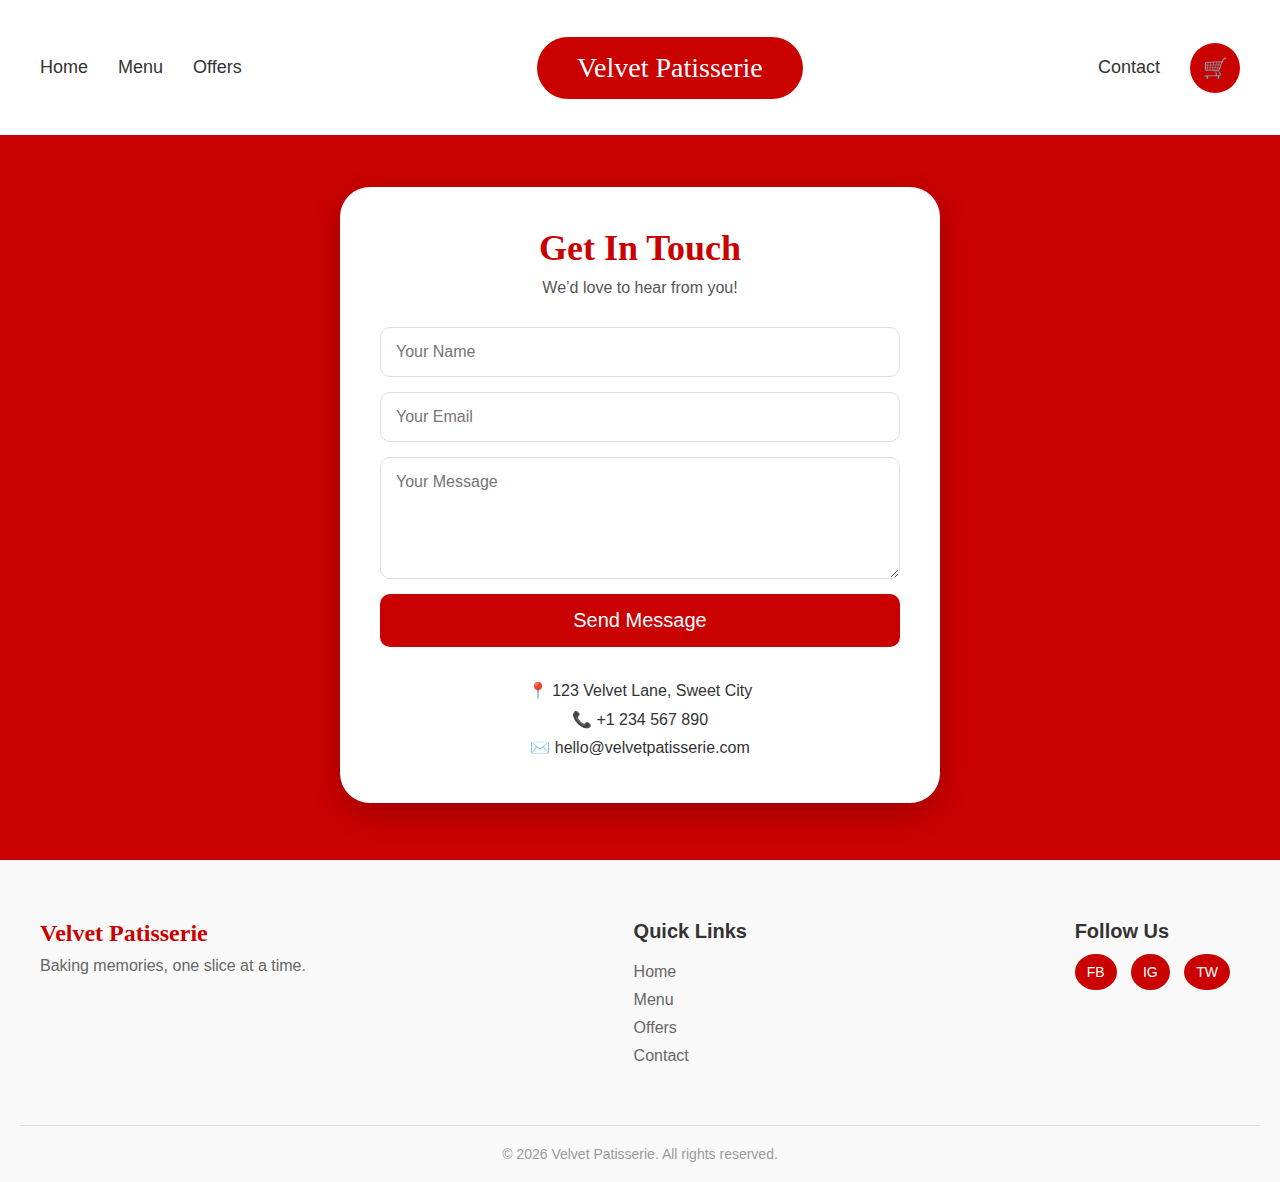
<file: contact.html>
<!DOCTYPE html>
<html lang="en">
<head>
    <meta charset="UTF-8" />
    <meta name="viewport" content="width=device-width, initial-scale=1.0" />
    <link rel="stylesheet" href="style.css" />
    <title>Contact - Velvet Patisserie</title>
</head>
<body>
    <header class="header">
        <nav class="nav">
            <div class="nav-left">
                <a href="home.html">Home</a>
                <a href="menu.html">Menu</a>
                <a href="offer.html">Offers</a>
            </div>
            <div class="nav-center">Velvet Patisserie</div>
            <div class="nav-right">
                <a href="contact.html">Contact</a>
                <button class="cart">🛒</button>
            </div>
        </nav>
    </header>
    <!-- Contact Section -->
    <section class="contact-section">
        <div class="contact-container">
            <h1 class="contact-title">Get In Touch</h1>
            <p class="contact-subtitle">We’d love to hear from you!</p>
            
            <form class="contact-form">
                <input type="text" placeholder="Your Name" required>
                <input type="email" placeholder="Your Email" required>
                <textarea placeholder="Your Message" rows="5" required></textarea>
                <button type="submit" class="contact-btn">Send Message</button>
            </form>

            <div class="contact-info">
                <p>📍 123 Velvet Lane, Sweet City</p>
                <p>📞 +1 234 567 890</p>
                <p>✉️ hello@velvetpatisserie.com</p>
            </div>
        </div>
    </section>
    <!-- Footer Section -->
    <footer class="footer">
        <div class="footer-container">
            <div class="footer-brand">
                <h2>Velvet Patisserie</h2>
                <p>Baking memories, one slice at a time.</p>
            </div>
            <div class="footer-links">
                <h3>Quick Links</h3>
                <ul>
                    <li><a href="index.html">Home</a></li>
                    <li><a href="menu.html">Menu</a></li>
                    <li><a href="offer.html">Offers</a></li>
                    <li><a href="contact.html">Contact</a></li>
                </ul>
            </div>
            <div class="footer-social">
                 <h3>Follow Us</h3>
                <div class="social-icons">
                    <a href="#">FB</a>
                    <a href="#">IG</a>
                    <a href="#">TW</a>
                </div>
            </div>
        </div>
        <div class="footer-bottom">
            <p>&copy; 2026 Velvet Patisserie. All rights reserved.</p>
        </div>
    </footer>
</body>
</html>
</file>
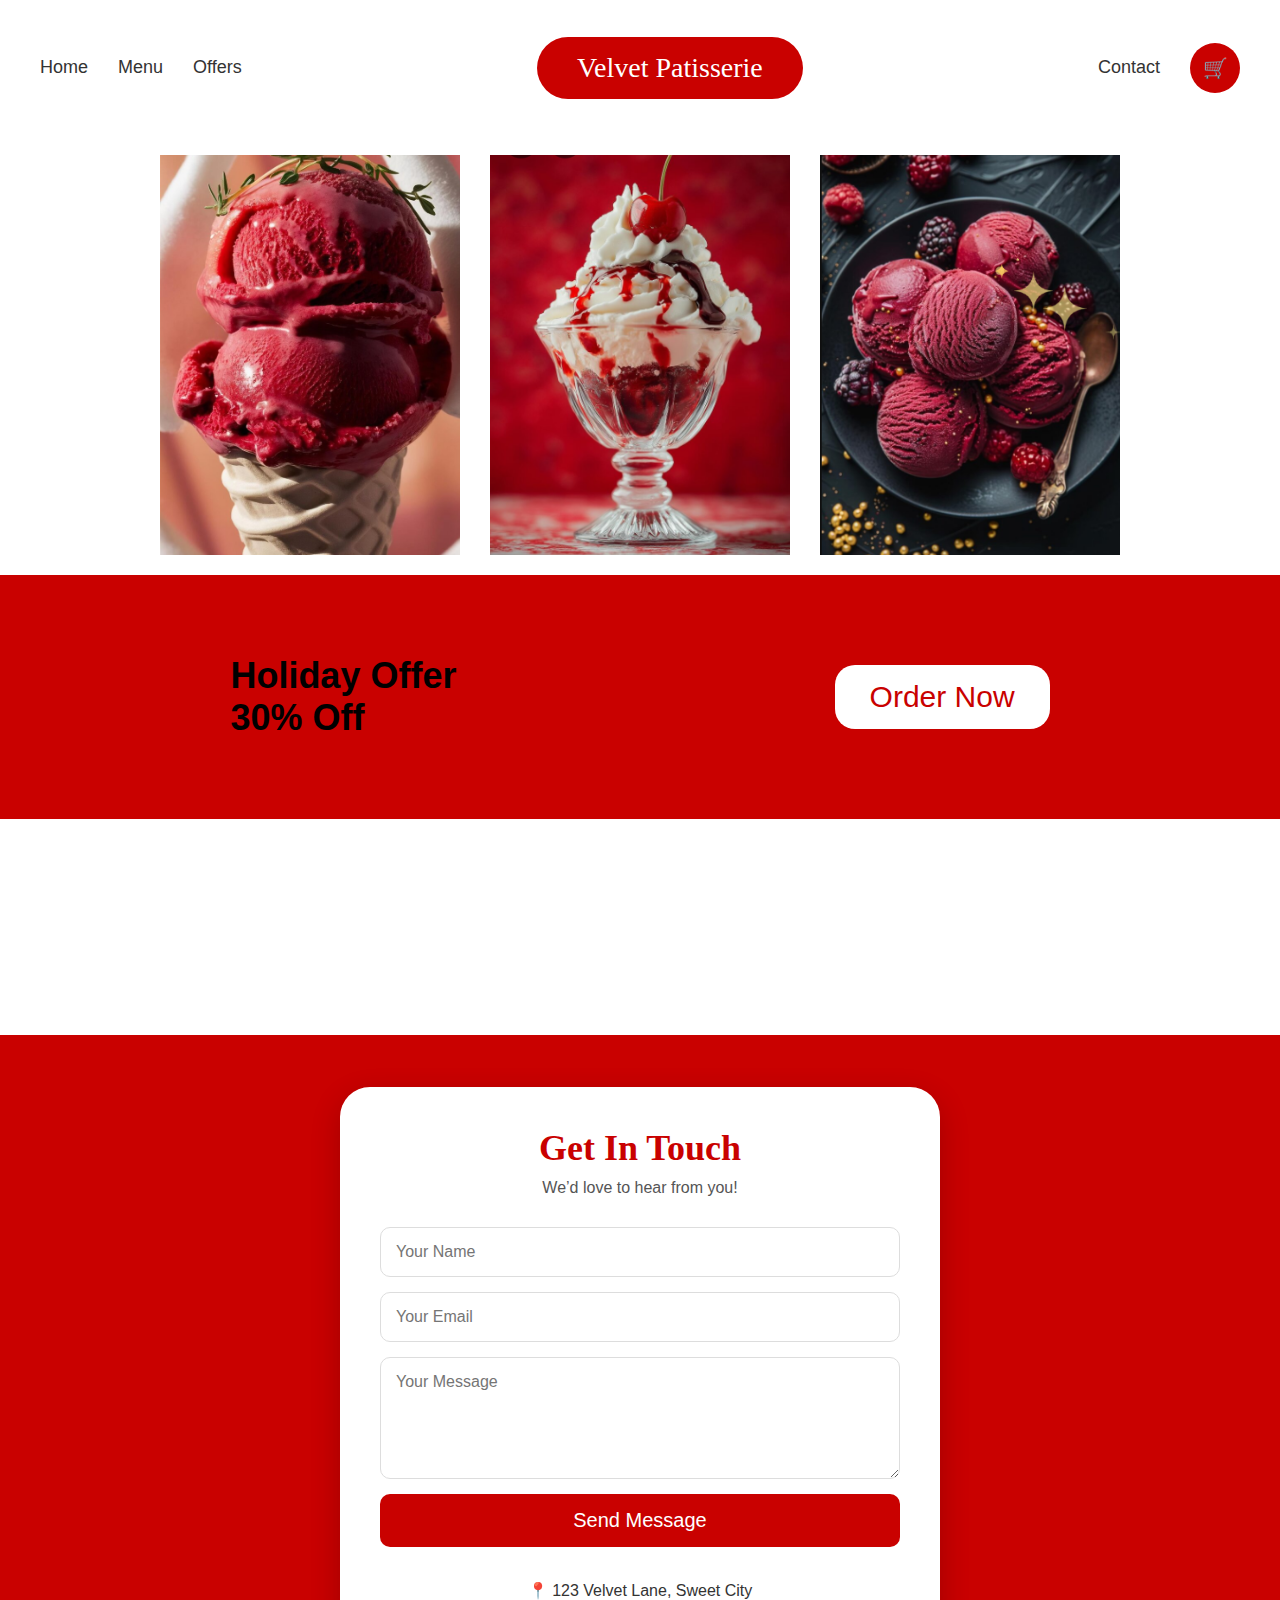
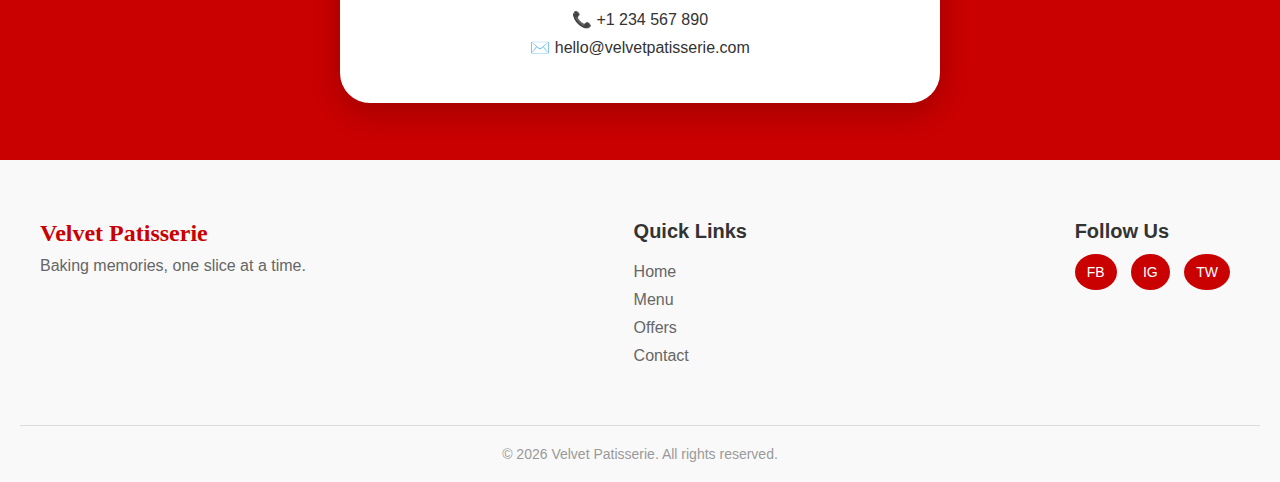
<file: offer.html>
<!DOCTYPE html>
<html lang="en">
<head>
    <meta charset="UTF-8">
    <meta name="viewport" content="width=device-width, initial-scale=1.0">
    <link rel="stylesheet" href="style.css">
    <title>Document</title>
</head>
<body>
    <header class="header">
        <nav class="nav">
            <div class="nav-left">
                <a href="home.html">Home</a>
                <a href="menu.html">Menu</a>
                <a href="offer.html">Offers</a>
            </div>
            <div class="nav-center">Velvet Patisserie</div>
            <div class="nav-right">
                <a href="contact.html">Contact</a>
                <button class="cart">🛒</button>
            </div>
        </nav>
    </header>
    <!-- Offers Section -->
    <section class="offers-section">
        <div class="offers-content">
            <div class="offer1">
                <img class="offer-1" src="offer1.png" alt="">
                <img class="offer-2" src="offer2.png" alt="">
                <img class="offer-3" src="offer3.png" alt="">
            </div>
            <div class="offers-after">
                <div class="offers-after">
                    <div class="offer-text-container">
                        <h1 class="offers-heading">Holiday Offer</h1>
                        <h1 class="offers-subheading">30% Off</h1>
                    </div>
                    <button class="offers-btn">Order Now</button>
                </div>
            </div>
        </div>
    </section>
    <!-- Contact Section -->
    <section class="contact-section">
        <div class="contact-container">
            <h1 class="contact-title">Get In Touch</h1>
            <p class="contact-subtitle">We’d love to hear from you!</p>
            
            <form class="contact-form">
                <input type="text" placeholder="Your Name" required>
                <input type="email" placeholder="Your Email" required>
                <textarea placeholder="Your Message" rows="5" required></textarea>
                <button type="submit" class="contact-btn">Send Message</button>
            </form>

            <div class="contact-info">
                <p>📍 123 Velvet Lane, Sweet City</p>
                <p>📞 +1 234 567 890</p>
                <p>✉️ hello@velvetpatisserie.com</p>
            </div>
        </div>
    </section>
    <!-- Footer Section -->
    <footer class="footer">
        <div class="footer-container">
            <div class="footer-brand">
                <h2>Velvet Patisserie</h2>
                <p>Baking memories, one slice at a time.</p>
            </div>
            <div class="footer-links">
                <h3>Quick Links</h3>
                <ul>
                    <li><a href="index.html">Home</a></li>
                    <li><a href="menu.html">Menu</a></li>
                    <li><a href="offer.html">Offers</a></li>
                    <li><a href="contact.html">Contact</a></li>
                </ul>
            </div>
            <div class="footer-social">
                 <h3>Follow Us</h3>
                <div class="social-icons">
                    <a href="#">FB</a>
                    <a href="#">IG</a>
                    <a href="#">TW</a>
                </div>
            </div>
        </div>
        <div class="footer-bottom">
            <p>&copy; 2026 Velvet Patisserie. All rights reserved.</p>
        </div>
    </footer>
</body>
</html>
</file>
<file: style.css>
/* --- BASE STYLES --- */
* {
    margin: 0;
    padding: 0;
    box-sizing: border-box;
    font-family: sans-serif;
}

/* Header Adjustments */
.header {
    width: 100%;
    min-height: 15vh;
    padding: 20px 40px;
    background-color: white;
    display: flex;
    align-items: center;
}

.nav {
    display: flex;
    align-items: center;
    justify-content: space-between;
    width: 100%;
}

.nav-left, .nav-right {
    display: flex;
    align-items: center;
    gap: 30px; /* Reduced for better laptop fit */
}

.nav a {
    text-decoration: none;
    color: #333;
    font-size: 18px;
}

.nav-center {
    background-color: #C90100;
    color: white;
    padding: 15px 40px;
    border-radius: 40px;
    font-size: 28px;
    font-family: serif;
}

.cart {
    background-color: #C90100;
    border: none;
    border-radius: 50%;
    width: 50px;
    height: 50px;
    font-size: 20px;
    cursor: pointer;
}

/* Sections Height Fix */
.home-section, .menu-section, .offers-section {
    width: 100%;
    min-height: 100vh; /* Changed to min-height for responsiveness */
}

.home-content {
    height: 100vh;
    background: url('cake.jpg') no-repeat center/cover;
}

.menu-content {
    background-color: #C90100;
    padding-bottom: 50px;
}

.menu-heading {
    text-align: center;
    color: black;
    padding: 35px 0;
    font-size: 35px;
    font-family: cursive;
}

.menu-items, .offer1 {
    display: flex;
    justify-content: center;
    gap: 30px;
    flex-wrap: wrap;
    padding: 20px;
}

.menu-items img, .offer1 img {
    width: 300px;
    height: 400px;
    object-fit: cover;
}

/* --- NEW HOLIDAY OFFER FOOTER --- */
.offers-after {
    background-color: #C90100;
    width: 100%;
    padding: 40px 10%; /* Uses percentages for side spacing */
    display: flex;
    align-items: center;
    justify-content: space-between;
}

.offer-text-container h1 {
    text-align: left;
    color: black;
    padding: 0;
    margin: 0;
    font-size: 36px;
}

.offers-btn {
    padding: 15px 35px;
    font-size: 30px;
    border-radius: 20px;
    border: none;
    color: #C90100;
    background-color: white;
    cursor: pointer;
    transition: transform 0.2s;
}

/* --- CONTACT PAGE STYLES --- */
.contact-section {
    background-color: #C90100; /* Matching your red theme */
    min-height: 80vh;
    display: flex;
    justify-content: center;
    align-items: center;
    padding: 50px 20px;
}

.contact-container {
    background-color: white;
    padding: 40px;
    border-radius: 30px;
    width: 100%;
    max-width: 600px;
    text-align: center;
    box-shadow: 0 10px 30px rgba(0,0,0,0.2);
}

.contact-title {
    font-family: serif;
    font-size: 36px;
    color: #C90100;
    margin-bottom: 10px;
}

.contact-subtitle {
    margin-bottom: 30px;
    color: #555;
}

.contact-form {
    display: flex;
    flex-direction: column;
    gap: 15px;
}

.contact-form input, .contact-form textarea {
    padding: 15px;
    border: 1px solid #ddd;
    border-radius: 10px;
    font-size: 16px;
    outline: none;
}

.contact-form input:focus, .contact-form textarea:focus {
    border-color: #C90100;
}

.contact-btn {
    background-color: #C90100;
    color: white;
    padding: 15px;
    border: none;
    border-radius: 10px;
    font-size: 20px;
    cursor: pointer;
    transition: 0.3s;
}

.contact-btn:hover {
    background-color: #a00100;
    transform: scale(1.02);
}

.contact-info {
    margin-top: 30px;
    color: #333;
    line-height: 1.8;
}

/* --- FOOTER STYLES --- */
.footer {
    background-color: #f9f9f9; /* Light grey/white for contrast */
    padding: 60px 20px 20px 20px;
    border-top: 5px solid #C90100; /* Red top border to match theme */
}

.footer-container {
    max-width: 1200px;
    margin: 0 auto;
    display: flex;
    justify-content: space-between;
    flex-wrap: wrap;
    gap: 40px;
}

.footer-brand h2 {
    font-family: serif;
    color: #C90100;
    text-align: left; /* Keep left-aligned for desktop */
    padding: 0;
}

.footer-brand p {
    color: #666;
    margin-top: 10px;
}

.footer-links h3, .footer-social h3 {
    font-size: 20px;
    margin-bottom: 20px;
    color: #333;
}

.footer-links ul {
    list-style: none;
}

.footer-links li {
    margin-bottom: 10px;
}

.footer-links a {
    text-decoration: none;
    color: #666;
    transition: 0.3s;
}

.footer-links a:hover {
    color: #C90100;
}

.social-icons a {
    text-decoration: none;
    color: white;
    background-color: #C90100;
    padding: 10px 12px;
    border-radius: 50%;
    margin-right: 10px;
    font-size: 14px;
}

.footer-bottom {
    text-align: center;
    margin-top: 50px;
    padding-top: 20px;
    border-top: 1px solid #ddd;
    color: #999;
    font-size: 14px;
}



/* --- RESPONSIVE MEDIA QUERIES --- */

@media screen and (max-width: 992px) {
    .header {
        background-color: #C90100; 
        height: auto;              
        padding: 20px 10px;
    }

    .nav {
        flex-direction: column;
        gap: 15px;
    }

    .nav-center {
        order: -1; 
        background-color: white;
        color: #C90100;
        width: 100%;
        text-align: center;
        padding: 10px;
        font-size: 24px;
    }

    .nav a {
        color: white;
    }

    .cart {
        background-color: white;
        color: #C90100;
    }

    /* --- FIX: CAKE IMAGE VISIBILITY --- */
    .home-section, .home-content {
        display: block;
        width: 100%;
        height: 50vh; /* This ensures the cake image is visible and 50% of screen height */
        min-height: 300px;
        background-size: cover;
        background-position: center;
    }

    /* --- FIX: CENTERING MENU ITEMS --- */
    .menu-content {
        height: auto; /* Allow the red section to grow with content */
        padding-bottom: 50px;
    }

    .menu-items {
        flex-direction: column;
        align-items: center; 
        text-align: center;
        gap: 40px;
    }

    /* Centering images and text for Macaroon, Cake, Cupcakes */
    .menu-item1, .menu-item2, .menu-item3 {
        width: 100%;
        display: flex;
        flex-direction: column;
        align-items: center;
    }

    .menu-item1 img, .menu-item2 img, .menu-item3 img {
        width: 280px; /* Consistent size for mobile */
        height: 350px;
        object-fit: cover;
    }

    .menu-item1 h1, .menu-item2 h1, .menu-item3 h1,
    .menu-item1 h2, .menu-item2 h2, .menu-item3 h2 {
        color: black;
        width: 100%;
        text-align: center;
        padding: 5px 0;
    }

    /* --- FOOTER FIX --- */
    .offers-after {
        flex-direction: column;
        text-align: center;
        gap: 20px;
        height: auto; 
        padding: 30px 20px;
    }

    .offer-text-container h1 {
        text-align: center;
        padding-left: 0 !important; /* Removes that old 250px padding */
    }

    #offers-heading {
        padding-left: 0 !important;
    }

    .offers-btn {
        margin: 10px 0 0 0;
        font-size: 28px;
    }
}
/* RESPONSIVE CONTACT SECTION */
@media screen and (max-width: 600px) {
    .contact-container {
        padding: 25px;
    }
    .contact-title {
        font-size: 28px;
    }
}

/* --- RESPONSIVE FOOTER --- */
@media screen and (max-width: 768px) {
    .footer-container {
        flex-direction: column;
        text-align: center;
    }
    
    .footer-brand h2 {
        text-align: center;
    }

    .footer-links ul {
        padding: 0;
    }
}
</file>
